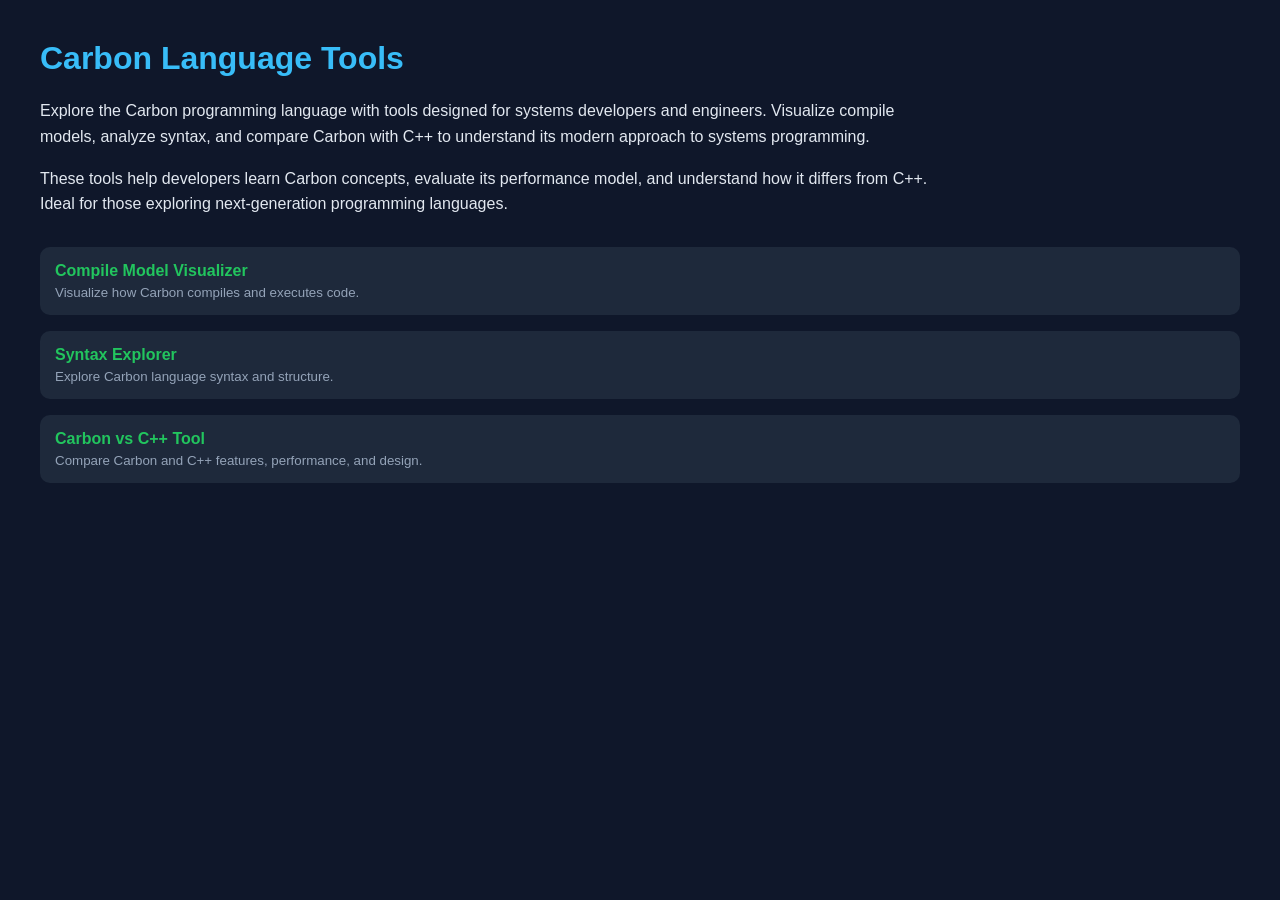
<file: index.html>
<!DOCTYPE html>
<html lang="en">
<head>
    <meta charset="UTF-8">
    <meta name="viewport" content="width=device-width, initial-scale=1.0">

    <!-- 🔐 Google Site Verification -->
    <meta name="google-site-verification" content="PkLa_ViOo6FAHpvh8SacceMb95o9tePRdrqLNBz9X1M" />

    <!-- SEO Potenciado -->
    <title>Carbon Language Tools – Syntax, Compile Model & C++ Comparison</title>

    <meta name="description" content="Explore Carbon language tools to visualize compile models, analyze syntax, and compare Carbon vs C++. Learn modern systems programming concepts.">

    <meta name="keywords" content="
    carbon language tools,
    carbon vs cpp,
    carbon language syntax,
    carbon compile model,
    carbon programming language,
    carbon vs c++ comparison,
    carbon language tutorial tools,
    systems programming language comparison,
    modern c++ alternative carbon,
    carbon language explorer
    ">

    <meta name="author" content="AI Tools Suite">

    <!-- Open Graph -->
    <meta property="og:title" content="Carbon Tools – Language Explorer & C++ Comparison">
    <meta property="og:description" content="Explore Carbon syntax, compile model, and compare with C++.">
    <meta property="og:type" content="website">

    <!-- Estilos -->
    <style>
        body {
            font-family: Arial, sans-serif;
            margin: 40px;
            background: #0f172a;
            color: #e2e8f0;
        }
        h1 {
            color: #38bdf8;
        }
        p {
            max-width: 900px;
            line-height: 1.6;
        }
        .tools {
            margin-top: 30px;
        }
        .tool {
            margin-bottom: 16px;
            padding: 15px;
            background: #1e293b;
            border-radius: 10px;
            transition: 0.2s;
        }
        .tool:hover {
            background: #334155;
        }
        a {
            text-decoration: none;
            color: #22c55e;
            font-weight: bold;
            font-size: 16px;
        }
        small {
            display: block;
            margin-top: 5px;
            color: #94a3b8;
        }
    </style>
</head>
<body>

    <h1>Carbon Language Tools</h1>

    <p>
        Explore the Carbon programming language with tools designed for systems developers
        and engineers. Visualize compile models, analyze syntax, and compare Carbon with C++
        to understand its modern approach to systems programming.
    </p>

    <p>
        These tools help developers learn Carbon concepts, evaluate its performance model,
        and understand how it differs from C++. Ideal for those exploring next-generation
        programming languages.
    </p>

    <div class="tools">

        <div class="tool">
            <a href="carbon-compile-model-visualizer/">Compile Model Visualizer</a>
            <small>Visualize how Carbon compiles and executes code.</small>
        </div>

        <div class="tool">
            <a href="carbon-language-syntax-explorer/">Syntax Explorer</a>
            <small>Explore Carbon language syntax and structure.</small>
        </div>

        <div class="tool">
            <a href="carbon-vs-cpp-comparison-tool/">Carbon vs C++ Tool</a>
            <small>Compare Carbon and C++ features, performance, and design.</small>
        </div>

    </div>

</body>
</html>
</file>
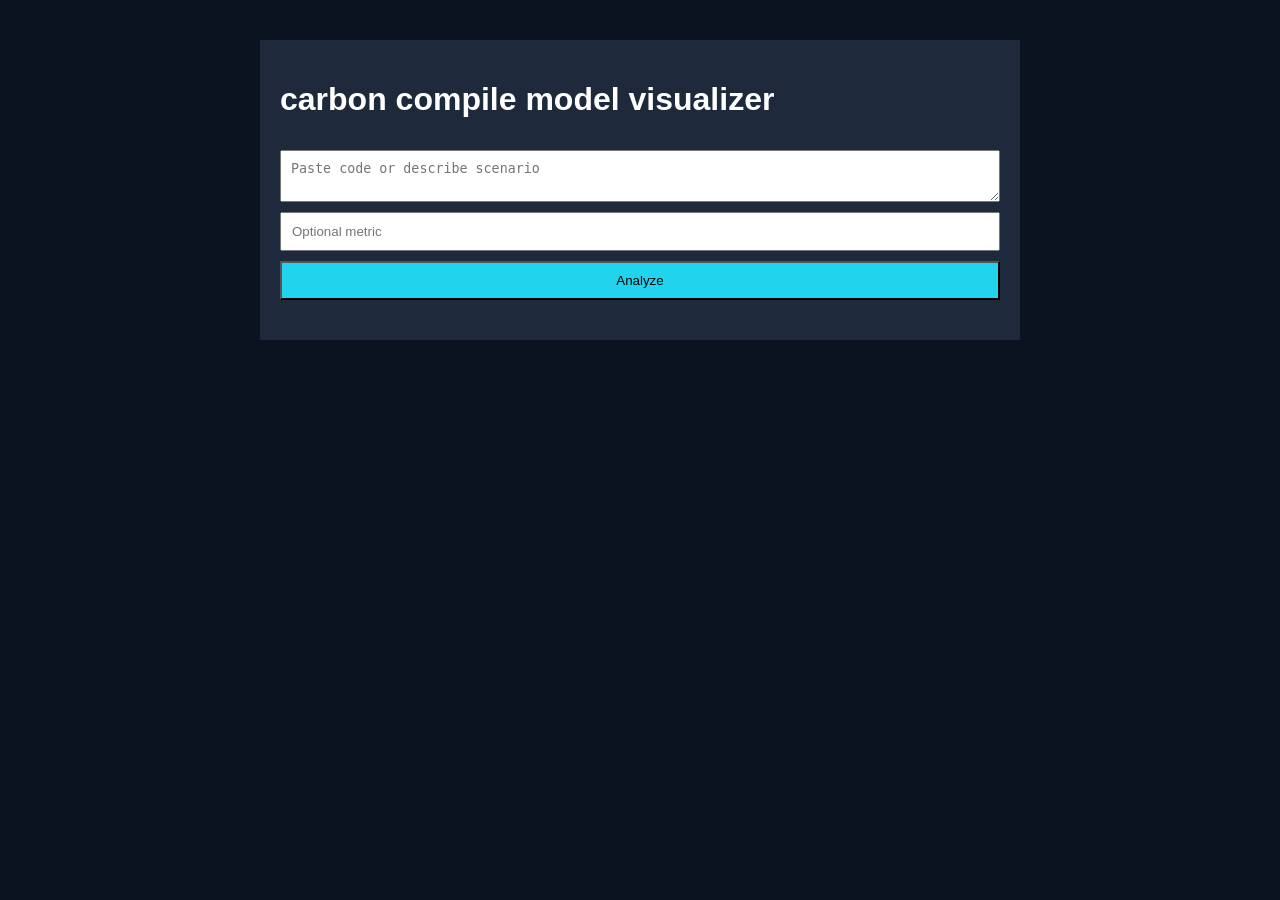
<file: carbon-compile-model-visualizer/index.html>
<html><head><meta charset='UTF-8'><title>carbon compile model visualizer</title>
<link rel='stylesheet' href='styles.css'></head>
<body><div class='container'>
<h1>carbon compile model visualizer</h1>
<textarea id='input' placeholder='Paste code or describe scenario'></textarea>
<input id='value' placeholder='Optional metric'>
<button onclick='run()'>Analyze</button>
<div id='res' class='result'></div>
</div><script src='script.js'></script></body></html>
</file>
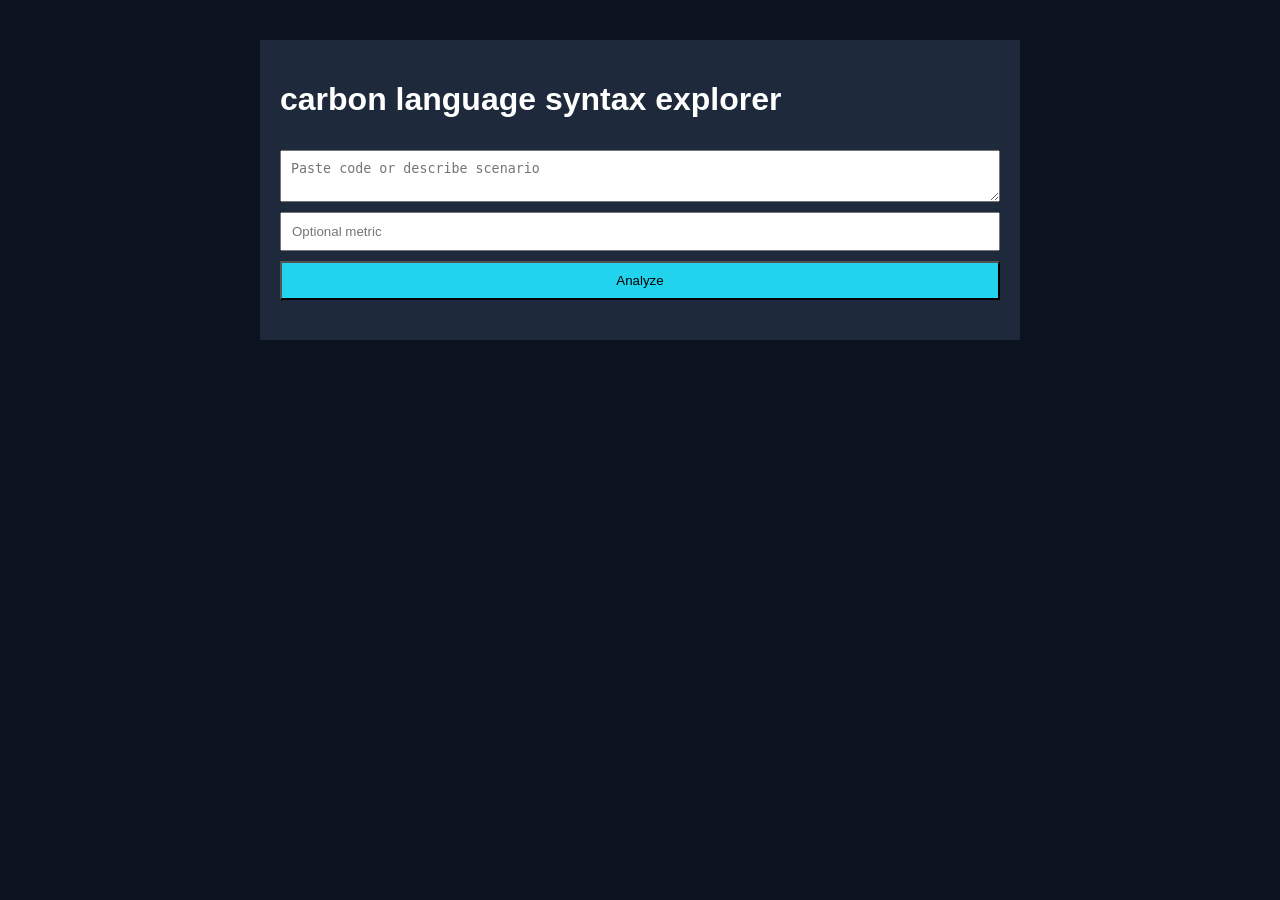
<file: carbon-language-syntax-explorer/index.html>
<html><head><meta charset='UTF-8'><title>carbon language syntax explorer</title>
<link rel='stylesheet' href='styles.css'></head>
<body><div class='container'>
<h1>carbon language syntax explorer</h1>
<textarea id='input' placeholder='Paste code or describe scenario'></textarea>
<input id='value' placeholder='Optional metric'>
<button onclick='run()'>Analyze</button>
<div id='res' class='result'></div>
</div><script src='script.js'></script></body></html>
</file>
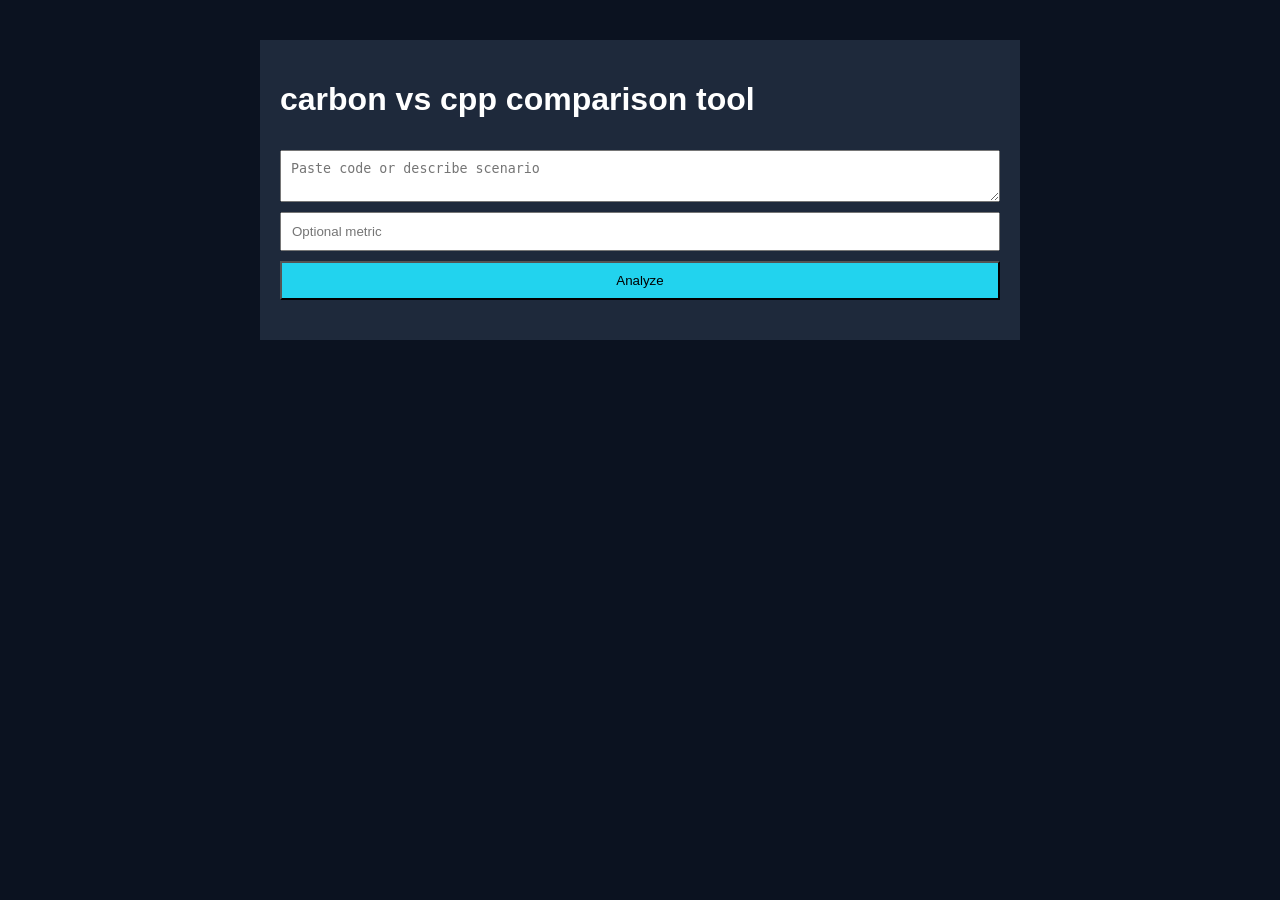
<file: carbon-vs-cpp-comparison-tool/index.html>
<html><head><meta charset='UTF-8'><title>carbon vs cpp comparison tool</title>
<link rel='stylesheet' href='styles.css'></head>
<body><div class='container'>
<h1>carbon vs cpp comparison tool</h1>
<textarea id='input' placeholder='Paste code or describe scenario'></textarea>
<input id='value' placeholder='Optional metric'>
<button onclick='run()'>Analyze</button>
<div id='res' class='result'></div>
</div><script src='script.js'></script></body></html>
</file>
<file: carbon-compile-model-visualizer/styles.css>
body{font-family:Arial;background:#0b1220;color:#fff}.container{max-width:720px;margin:40px auto;padding:20px;background:#1e293b}textarea,input{width:100%;margin-top:10px;padding:10px}button{margin-top:10px;width:100%;padding:10px;background:#22d3ee}.result{margin-top:20px;white-space:pre-wrap}
</file>
<file: carbon-language-syntax-explorer/styles.css>
body{font-family:Arial;background:#0b1220;color:#fff}.container{max-width:720px;margin:40px auto;padding:20px;background:#1e293b}textarea,input{width:100%;margin-top:10px;padding:10px}button{margin-top:10px;width:100%;padding:10px;background:#22d3ee}.result{margin-top:20px;white-space:pre-wrap}
</file>
<file: carbon-vs-cpp-comparison-tool/styles.css>
body{font-family:Arial;background:#0b1220;color:#fff}.container{max-width:720px;margin:40px auto;padding:20px;background:#1e293b}textarea,input{width:100%;margin-top:10px;padding:10px}button{margin-top:10px;width:100%;padding:10px;background:#22d3ee}.result{margin-top:20px;white-space:pre-wrap}
</file>
